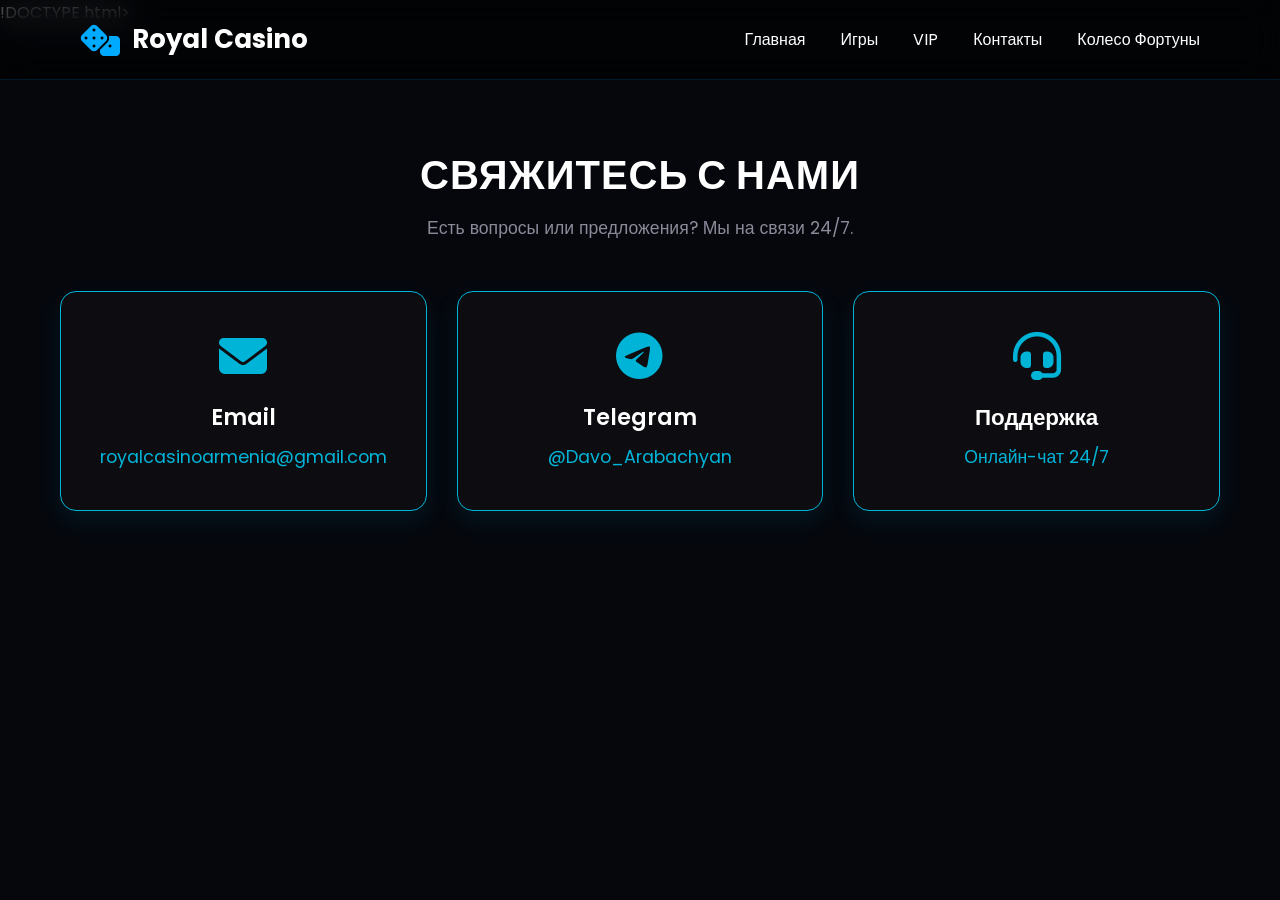
<file: contacts.html>
!DOCTYPE html>
<html lang="ru">
<head>
    <meta charset="UTF-8">
    <meta name="viewport" content="width=device-width, initial-scale=1.0">
    <title>Royal Casino - Контакты</title>
    <link rel="stylesheet" href="style.css">
    <link href="https://fonts.googleapis.com/css2?family=Poppins:wght@300;400;600;700&display=swap" rel="stylesheet">
    <link rel="stylesheet" href="https://cdnjs.cloudflare.com/ajax/libs/font-awesome/6.7.2/css/all.min.css">
</head>
<body>

    <header>
        <div class="logo">
            <i class="fa-solid fa-dice"></i>
            <span>Royal Casino</span>
        </div>
        <nav>
            <a href="index.html">Главная</a>
            <a href="games.html">Игры</a>
            <a href="vip.html">VIP</a>
            <a href="contacts.html" class="active">Контакты</a>
            <a href="wheel.html">Колесо Фортуны</a>
        </nav>
    </header>

    <section class="contacts-section">
        <div class="contacts-container">
            <h1>Свяжитесь с нами</h1>
            <p class="contacts-subtitle">Есть вопросы или предложения? Мы на связи 24/7.</p>

            <div class="contacts-grid">
                <div class="contact-card">
                    <i class="fa-solid fa-envelope"></i>
                    <h3>Email</h3>
                    <p>royalcasinoarmenia@gmail.com</p>
                </div>

                <div class="contact-card">
                    <i class="fa-brands fa-telegram"></i>
                    <h3>Telegram</h3>
                    <p>@Davo_Arabachyan</p>
                </div>

                <div class="contact-card">
                    <i class="fa-solid fa-headset"></i>
                    <h3>Поддержка</h3>
                    <p>Онлайн-чат 24/7</p>
                </div>
            </div>
        </div>
    </section>

    <script src="script.js"></script>
</body>
</html>
</file>
<file: style.css>
*{
    margin:0;
    padding:0;
    box-sizing:border-box;
    font-family:'Poppins',sans-serif;
}

body{
    background:#05070d;
    color:white;
    overflow-x:hidden;
}

/* ================= HEADER ================= */

header{
    width:100%;
    height:80px;

    display:flex;
    justify-content:space-between;
    align-items:center;

    padding:0 80px;

    position:fixed;
    top:0;
    left:0;

    background:rgba(0,0,0,.55);

    backdrop-filter:blur(15px);

    border-bottom:1px solid rgba(0,170,255,.15);

    z-index:1000;
}

.logo{
    display:flex;
    align-items:center;
    gap:12px;

    font-size:26px;
    font-weight:700;
}

.logo i{
    color:#00aaff;
    font-size:32px;
}

nav{
    display:flex;
    gap:35px;
}

nav a{
    color:white;
    text-decoration:none;
    transition:.3s;
}

nav a:hover{
    color:#00aaff;
}

.buttons{
    display:flex;
    gap:15px;
}

button{
    cursor:pointer;
    transition:.35s;
}

.login{

    width:120px;
    height:45px;

    background:transparent;
    border:2px solid #00aaff;
    color:white;
    border-radius:12px;
}

.login:hover{

    background:#00aaff;
    box-shadow:0 0 20px #00aaff;
}

.signup{

    width:150px;
    height:45px;

    border:none;

    border-radius:12px;

    background:linear-gradient(90deg,#008cff,#00d4ff);

    color:white;

    font-weight:600;

    box-shadow:0 0 30px rgba(0,170,255,.5);
}

.signup:hover{

    transform:translateY(-3px);

    box-shadow:0 0 45px #00aaff;
}

/* ================= HERO ================= */

.hero{

    width:100%;
    min-height:100vh;

    display:flex;
    justify-content:space-between;
    align-items:center;

    padding:150px 80px;
}

.hero-left{

    width:48%;
}

.hero-left h4{

    color:#00aaff;

    margin-bottom:15px;

    font-size:22px;
}

.hero-left h1{

    font-size:68px;

    line-height:1.1;

    margin-bottom:25px;
}

.hero-left p{

    color:#a8b0c3;

    line-height:1.8;

    font-size:18px;

    margin-bottom:40px;
}

.hero-buttons{

    display:flex;

    gap:20px;
}

.play{

    width:200px;
    height:60px;

    border:none;

    border-radius:14px;

    background:#00aaff;

    color:white;

    font-size:18px;

    font-weight:700;

    box-shadow:0 0 35px rgba(0,170,255,.6);
}

.play:hover{

    transform:translateY(-5px);
}

.bonus{

    width:220px;
    height:60px;

    background:transparent;

    border:2px solid #00aaff;

    color:white;

    border-radius:14px;

    font-size:18px;
}

.bonus:hover{

    background:#00aaff;

    box-shadow:0 0 35px #00aaff;
}

/* ================= RIGHT ================= */

.hero-right{

    width:45%;

    display:flex;

    justify-content:center;

    align-items:center;

    position:relative;
}

.roulette{

    width:350px;
    height:350px;

    border-radius:50%;

    background:#101827;

    border:5px solid #00aaff;

    display:flex;

    justify-content:center;

    align-items:center;

    font-size:120px;

    color:#00aaff;

    box-shadow:
    0 0 40px #00aaff,
    inset 0 0 30px #00aaff;

    animation:spin 12s linear infinite;
}

.roulette-glow{

    position:absolute;

    width:500px;
    height:500px;

    background:#00aaff;

    filter:blur(180px);

    opacity:.18;
}

@keyframes spin{

from{

transform:rotate(0deg);

}

to{

transform:rotate(360deg);

}

}

/* ================= MOBILE ================= */

@media(max-width:900px){

header{

padding:20px;

flex-direction:column;

height:auto;

gap:20px;

}

nav{

flex-wrap:wrap;

justify-content:center;

}

.hero{

flex-direction:column;

text-align:center;

padding:180px 20px 60px;

}

.hero-left,
.hero-right{

width:100%;

}

.hero-left h1{

font-size:42px;

}

.hero-buttons{

justify-content:center;

flex-wrap:wrap;

}

.roulette{

width:260px;
height:260px;
font-size:90px;
margin-top:40px;

}

}

/* ==========================================================================
   Стили для секции игр (Royal Casino)
   ========================================================================== */

/* Общие настройки для всей секции */
.games {
    max-width: 1200px;
    margin: 40px auto;
    padding: 0 20px;
    font-family: 'Poppins', sans-serif; /* Твой подключенный шрифт */
}

/* Заголовок "Популярные игры" */
.games h1 {
    color: #ffffff;
    font-size: 2rem;
    margin-bottom: 30px;
    text-transform: uppercase;
    letter-spacing: 1px;
}

/* СЕТКА ДЛЯ КАРТОЧЕК */
.game-grid {
    display: grid;
    /* Карточки будут автоматически выстраиваться в ряд (минимум 260px каждая) */
    grid-template-columns: repeat(auto-fill, minmax(260px, 1fr));
    gap: 30px; /* Расстояние между карточками */
}

/* СТИЛЬ КАРТОЧКИ */
.game-card {
    background-color: #1a1a1f; /* Темный фон карточки, чуть светлее фона сайта */
    border-radius: 16px;       /* Красивые скругленные углы */
    overflow: hidden;          /* Чтобы картинка не вылезала за скругления */
    border: 1px solid #2c2c35; /* Элегантная тонкая рамка */
    box-shadow: 0 10px 20px rgba(0, 0, 0, 0.5); /* Глубокая тень */
    display: flex;
    flex-direction: column;
    transition: transform 0.3s ease, border-color 0.3s ease, box-shadow 0.3s ease;
}

/* Эффект при наведении на карточку */
.game-card:hover {
    transform: translateY(-8px); /* Карточка плавно приподнимается */
    border-color: #ffbe0b;       /* Рамка подсвечивается золотым */
    box-shadow: 0 15px 30px rgba(255, 190, 11, 0.2); /* Золотистое свечение */
}

/* КАРТИНКА ВНУТРИ КАРТОЧКИ */
.game-card img {
    width: 100%;
    height: 220px;       /* Фиксированная высота для всех картинок */
    object-fit: cover;   /* Картинки масштабируются без искажения пропорций */
    transition: transform 0.3s ease;
}

/* Эффект увеличения картинки при наведении */
.game-card:hover img {
    transform: scale(1.05);
}

/* НАЗВАНИЕ ИГРЫ (h3) */
.game-card h3 {
    color: #ffffff;
    font-size: 1.25rem;
    font-weight: 600;
    margin: 20px 15px 10px 15px;
    text-align: left;
}

/* КНОПКА "ПОДРОБНЕЕ" */
.game-card button {
    background: #ffbe0b; /* Золотой цвет кнопки */
    color: #000000;      /* Черный текст */
    border: none;
    padding: 12px 20px;
    font-size: 1rem;
    font-weight: 700;
    border-radius: 12px;
    margin: 0 15px 20px 15px; /* Отступы по бокам и снизу */
    cursor: pointer;
    transition: background-color 0.2s ease, transform 0.1s ease;
}

/* Эффект при наведении на кнопку */
.game-card button:hover {
    background: #fb5607; /* Меняет цвет на сочный оранжевый */
    color: #ffffff;      /* Текст становится белым */
}

/* Эффект при клике */
.game-card button:active {
    transform: scale(0.98);
}

/* ==========================================================================
   Спец-стили для страницы VIP (Черно-Голубой Неон)
   ========================================================================== */

/* Контейнер заголовка VIP */
.vip-header {
    display: flex;
    align-items: center;
    gap: 15px;
    margin-bottom: 30px;
}

/* Главная голубая плашка Premium */
.vip-badge-main {
    background: linear-gradient(135deg, #00b4d8 0%, #0077b6 100%);
    color: #ffffff;
    padding: 5px 12px;
    font-size: 0.85rem;
    font-weight: 800;
    border-radius: 20px;
    text-transform: uppercase;
    letter-spacing: 1px;
    box-shadow: 0 0 15px rgba(0, 180, 216, 0.4);
}

/* Премиум-стиль для VIP-карточки (Черный + Голубой неоновый контур) */
.game-card.vip-card {
    background: #0d0d11; /* Глубокий черный фон */
    border: 1px solid #00b4d8; /* Голубая неоновая рамка */
    box-shadow: 0 10px 25px rgba(0, 180, 216, 0.1);
}

/* Эффект при наведении на VIP-карточку */
.game-card.vip-card:hover {
    border-color: #90e0ef; /* Светло-голубое свечение */
    box-shadow: 0 15px 35px rgba(0, 180, 216, 0.4); 
    transform: translateY(-10px);
}

/* Обертка для картинки */
.game-image-wrapper {
    position: relative;
    width: 100%;
    height: 220px;
    overflow: hidden;
}

/* Голубой ярлык "VIP" поверх картинки */
.vip-tag {
    position: absolute;
    top: 15px;
    left: 15px;
    background: #00b4d8;
    color: #ffffff;
    font-weight: 900;
    font-size: 0.75rem;
    padding: 4px 10px;
    border-radius: 6px;
    z-index: 2;
    letter-spacing: 1px;
    box-shadow: 0 4px 10px rgba(0,0,0,0.4);
}

/* Изменяем текст внутри VIP-инфо */
.game-card.vip-card .game-info {
    padding: 20px;
    display: flex;
    flex-direction: column;
}

/* Стильная темная кнопка с голубой рамкой и текстом */
.game-card.vip-card button {
    background: #0d0d11;
    color: #00b4d8;
    border: 1px solid #00b4d8;
    margin: 10px 0 0 0;
    padding: 12px 0;
    width: 100%;
    font-weight: 700;
    border-radius: 12px;
    cursor: pointer;
    transition: all 0.3s ease;
}

/* При наведении кнопка полностью заливается голубым */
.game-card.vip-card button:hover {
    background: linear-gradient(135deg, #00b4d8 0%, #0077b6 100%);
    color: #ffffff;
    border-color: transparent;
    box-shadow: 0 0 15px rgba(0, 180, 216, 0.6);
}

/* Общие настройки для всей секции игр */
.games {
    max-width: 1200px;
    margin: 0 auto 40px auto; /* Убрали верхний маржин */
    padding: 120px 20px 0 20px; /* ДОБАВИЛИ 120px СВЕРХУ, чтобы отодвинуть от меню */
    font-family: 'Poppins', sans-serif;
}

/* ==========================================================================
   Спец-стили для страницы Контактов (Черно-Голубой Неон)
   ========================================================================== */

/* Главная секция контактов с отступом от фиксированного меню */
.contacts-section {
    max-width: 1200px;
    margin: 0 auto;
    padding: 120px 20px 40px 20px; /* Отступ сверху 120px, чтобы не пряталось под меню */
    font-family: 'Poppins', sans-serif;
    text-align: center;
}

.contacts-container h1 {
    color: #ffffff;
    font-size: 2.5rem;
    margin-bottom: 10px;
    text-transform: uppercase;
    letter-spacing: 1px;
}

.contacts-subtitle {
    color: #8a8a98;
    font-size: 1.1rem;
    margin-bottom: 50px;
}

/* Сетка для контактных карточек */
.contacts-grid {
    display: grid;
    grid-template-columns: repeat(auto-fit, minmax(280px, 1fr));
    gap: 30px;
}

/* Стиль карточки контакта */
.contact-card {
    background: #0d0d11; /* Твой глубокий черный цвет */
    border: 1px solid #00b4d8; /* Твой голубой неон */
    border-radius: 16px;
    padding: 40px 20px;
    box-shadow: 0 10px 25px rgba(0, 180, 216, 0.1);
    transition: transform 0.3s ease, border-color 0.3s ease, box-shadow 0.3s ease;
}

/* Эффект при наведении на карточку контакта */
.contact-card:hover {
    border-color: #90e0ef;
    box-shadow: 0 15px 35px rgba(0, 180, 216, 0.3);
    transform: translateY(-3px); /* Легкий аккуратный подъем без взлета */
}

/* Иконки FontAwesome внутри карточек */
.contact-card i {
    font-size: 3rem;
    color: #00b4d8; /* Голубой цвет для иконок */
    margin-bottom: 20px;
}

/* Заголовки внутри карточек */
.contact-card h3 {
    color: #ffffff;
    font-size: 1.4rem;
    margin-bottom: 10px;
    font-weight: 600;
}

/* Текст (ссылки/информация) внутри карточек */
.contact-card p {
    color: #00b4d8;
    font-size: 1.1rem;
    font-weight: 400;
    word-break: break-all;
}

/* ==========================================================================
   Дополнительные стили для блока игр на Главной странице
   ========================================================================== */

/* Контейнер для заголовка и кнопки "Смотреть все" */
.section-header {
    display: flex;
    justify-content: space-between;
    align-items: center;
    margin-bottom: 30px;
}

/* Убираем лишний нижний отступ у H1 внутри этого контейнера */
.section-header h1 {
    margin-bottom: 0 !important;
}

/* Красивая голубая кнопка "Смотреть все" */
.see-all-btn {
    color: #00b4d8;
    text-decoration: none;
    font-weight: 600;
    font-size: 1rem;
    border: 1px solid #00b4d8;
    padding: 8px 18px;
    border-radius: 8px;
    transition: all 0.3s ease;
}

/* Эффект при наведении на "Смотреть все" */
.see-all-btn:hover {
    background: #00b4d8;
    color: #ffffff;
    box-shadow: 0 0 15px rgba(0, 180, 216, 0.4);
}

/* ==========================================================================
   Новые разделы для Главной страницы (Джекпот, Плюсы, FAQ, Футер)
   ========================================================================== */

/* Общий стиль заголовков для секций */
.section-title {
    color: #ffffff;
    font-size: 2rem;
    text-align: center;
    text-transform: uppercase;
    letter-spacing: 1px;
    margin-bottom: 40px;
}

/* --- 1. СТИЛИ ДЛЯ ДЖЕКПОТА --- */
.jackpot-section {
    max-width: 1200px;
    margin: 60px auto;
    padding: 0 20px;
}

.jackpot-container {
    background: linear-gradient(135deg, #0d0d11 0%, #001d29 100%);
    border: 2px solid #00b4d8;
    border-radius: 20px;
    padding: 40px;
    text-align: center;
    box-shadow: 0 0 30px rgba(0, 180, 216, 0.25);
}

.jackpot-container h2 {
    color: #90e0ef;
    font-size: 1.5rem;
    letter-spacing: 4px;
    margin-bottom: 10px;
}

.jackpot-amount {
    color: #ffffff;
    font-size: 3.5rem;
    font-weight: 800;
    text-shadow: 0 0 20px rgba(0, 180, 216, 0.6);
    margin-bottom: 10px;
}

.jackpot-amount .cents {
    color: #00b4d8;
    font-size: 2rem;
    vertical-align: super;
}

.jackpot-container p {
    color: #8a8a98;
    font-size: 1.1rem;
}

/* --- 2. СТИЛИ ДЛЯ ПРЕИМУЩЕСТВ --- */
.features-section {
    max-width: 1200px;
    margin: 80px auto;
    padding: 0 20px;
}

.features-grid {
    display: grid;
    grid-template-columns: repeat(auto-fit, minmax(280px, 1fr));
    gap: 30px;
}

.feature-card {
    background: #0d0d11;
    border: 1px solid #22222a;
    border-radius: 16px;
    padding: 40px 20px;
    text-align: center;
    transition: all 0.3s ease;
}

.feature-card:hover {
    border-color: #00b4d8;
    box-shadow: 0 10px 25px rgba(0, 180, 216, 0.15);
    transform: translateY(-3px);
}

.feature-card i {
    font-size: 2.5rem;
    color: #00b4d8;
    margin-bottom: 20px;
}

.feature-card h3 {
    color: #ffffff;
    font-size: 1.3rem;
    margin-bottom: 15px;
}

.feature-card p {
    color: #8a8a98;
    font-size: 0.95rem;
    line-height: 1.6;
}

/* --- 3. СТИЛИ ДЛЯ FAQ --- */
.faq-section {
    max-width: 800px;
    margin: 80px auto;
    padding: 0 20px;
}

.faq-item {
    background: #0d0d11;
    border: 1px solid #22222a;
    border-radius: 12px;
    margin-bottom: 15px;
    padding: 20px;
    text-align: left;
}

.faq-question {
    color: #ffffff;
    font-weight: 600;
    font-size: 1.1rem;
    margin-bottom: 10px;
    position: relative;
    padding-left: 25px;
}

.faq-question::before {
    content: "•";
    color: #00b4d8;
    font-size: 1.5rem;
    position: absolute;
    left: 5px;
    top: -4px;
}

.faq-answer {
    color: #8a8a98;
    font-size: 0.95rem;
    line-height: 1.6;
    padding-left: 25px;
}

/* --- 4. СТИЛИ ДЛЯ ФУТЕРА --- */
.main-footer {
    background: #07070a;
    border-top: 1px solid #14141a;
    padding: 30px 20px;
    text-align: center;
    margin-top: 100px;
}

.footer-content p {
    color: #555562;
    font-size: 0.9rem;
}

/* ==========================================================================
   ИГРОВЫЕ КАРТОЧКИ — ТОЛЬКО ЧЕРНЫЙ И ГОЛУБОЙ ЦВЕТ
   ========================================================================== */

/* Сетка для карточек */
.game-grid {
    display: grid !important;
    grid-template-columns: repeat(auto-fill, minmax(250px, 1fr)) !important;
    gap: 25px !important;
    margin-top: 20px !important;
}

/* Сама карточка */
.game-card {
    background-color: #0d0d11 !important; /* Глубокий черный фон */
    border: 1px solid #1e1e24 !important; /* Темная рамка */
    border-radius: 16px !important;
    overflow: hidden !important;
    display: flex !important;
    flex-direction: column !important;
    transition: all 0.3s ease !important;
}

/* Эффект при наведении на карточку — подсвечивается ГОЛУБЫМ */
.game-card:hover {
    border-color: #00b4d8 !important;
    box-shadow: 0 10px 25px rgba(0, 180, 216, 0.25) !important;
    transform: translateY(-3px) !important;
}

/* Картинка внутри карточки */
.game-card img {
    width: 100% !important;
    height: 200px !important;
    object-fit: cover !important;
}

/* Заголовок игры */
.game-card h3 {
    color: #ffffff !important;
    font-size: 1.2rem !important;
    margin: 15px !important;
    font-weight: 600 !important;
}

/* КНОПКА — СТРОГО ГОЛУБАЯ */
.game-card button {
    background-color: #00b4d8 !important; /* Твой фирменный голубой цвет */
    color: #ffffff !important;            /* Белый текст */
    border: none !important;
    border-radius: 12px !important;
    padding: 12px 20px !important;
    font-weight: 700 !important;
    margin: 0 15px 20px 15px !important;
    cursor: pointer !important;
    transition: background-color 0.2s ease !important;
}

/* Эффект при наведении на кнопку */
.game-card button:hover {
    background-color: #0077b6 !important; /* Сине-голубой при наведении */
    color: #ffffff !important;
}

/* ==========================================================================
   РАСШИРЕННАЯ СТРАНИЦА ИГР (Сетка + Фильтры + Живые Выигрыши)
   ========================================================================== */

/* Макет распределения: Каталог слева, Виджет выигрышей справа */
.games-page-layout {
    max-width: 1400px;
    margin: 0 auto;
    padding: 120px 20px 40px 20px; /* Отступ сверху от меню */
    display: flex;
    gap: 30px;
}

.games-main-content {
    flex: 3; /* Занимает 75% ширины */
}

/* Стили кнопок-фильтров */
.games-filter-bar {
    display: flex;
    gap: 12px;
    margin-bottom: 30px;
}

.filter-btn {
    background: #0d0d11;
    color: #8a8a98;
    border: 1px solid #22222a;
    padding: 10px 20px;
    border-radius: 10px;
    font-weight: 600;
    cursor: pointer;
    transition: all 0.3s ease;
}

.filter-btn:hover, .filter-btn.active {
    background: #00b4d8;
    color: #ffffff;
    border-color: #00b4d8;
    box-shadow: 0 0 15px rgba(0, 180, 216, 0.3);
}

/* БОКОВАЯ ПАНЕЛЬ: ЖИВЫЕ ВЫИГРЫШИ */
.live-wins-sidebar {
    flex: 1; /* Занимает 25% ширины */
    background: #0d0d11;
    border: 1px solid #00b4d8; /* Голубой контур */
    border-radius: 20px;
    padding: 25px 20px;
    height: fit-content;
    box-shadow: 0 10px 30px rgba(0, 180, 216, 0.1);
}

.sidebar-header {
    display: flex;
    align-items: center;
    gap: 10px;
    margin-bottom: 20px;
    border-bottom: 1px solid #22222a;
    padding-bottom: 15px;
}

.sidebar-header h2 {
    color: #ffffff;
    font-size: 1.25rem;
    margin: 0;
}

/* Пульсирующая зеленая/голубая точка (эффект Live) */
.live-pulse {
    width: 10px;
    height: 10px;
    background-color: #00b4d8;
    border-radius: 50%;
    box-shadow: 0 0 0 0 rgba(0, 180, 216, 0.7);
    animation: pulse 1.6s infinite;
}

@keyframes pulse {
    0% { transform: scale(0.95); box-shadow: 0 0 0 0 rgba(0, 180, 216, 0.7); }
    70% { transform: scale(1); box-shadow: 0 0 0 10px rgba(0, 180, 216, 0); }
    100% { transform: scale(0.95); box-shadow: 0 0 0 0 rgba(0, 180, 216, 0); }
}

/* Элементы списка выигрышей */
.wins-list {
    display: flex;
    flex-direction: column;
    gap: 15px;
}

.win-item {
    background: #14141a;
    border-radius: 12px;
    padding: 12px 15px;
    display: flex;
    justify-content: space-between;
    align-items: center;
    border: 1px solid #1e1e24;
}

.win-user {
    color: #ffffff;
    font-weight: 600;
    font-size: 0.9rem;
}

.win-game {
    color: #8a8a98;
    font-size: 0.8rem;
}

.win-amount {
    font-weight: 700;
    font-size: 0.95rem;
}

.font-cyan {
    color: #00b4d8;
    text-shadow: 0 0 10px rgba(0, 180, 216, 0.3);
}

/* Адаптивность для мобилок (чтобы сайдбар уходил вниз, если экран узкий) */
@media (max-width: 992px) {
    .games-page-layout {
        flex-direction: column;
    }
    .live-wins-sidebar {
        width: 100%;
    }
}

/* ==========================================================================
   ФИКС VIP СТРАНИЦЫ (Ровные карточки)
   ========================================================================== */

   .vip-page-container {
    max-width: 1200px;
    margin: 0 auto;
    padding: 120px 20px 40px 20px;
}

/* Стили для блока статусов (карточек Bronze, Silver и т.д.) */
.vip-status-container {
    margin-bottom: 60px;
}

.status-grid {
    display: grid;
    grid-template-columns: repeat(auto-fit, minmax(240px, 1fr));
    gap: 20px;
}

.status-card {
    background: #0d0d11;
    border: 1px solid #22222a;
    border-radius: 16px;
    padding: 25px 15px;
    text-align: center;
    transition: all 0.3s ease;
}

.status-card:hover {
    border-color: #00b4d8;
    box-shadow: 0 0 20px rgba(0, 180, 216, 0.2);
    transform: translateY(-3px);
}

.status-card h3 {
    color: #ffffff;
    margin-bottom: 8px;
}

.status-card p {
    color: #8a8a98;
    font-size: 0.9rem;
    margin-bottom: 15px;
}

.status-lock {
    display: inline-block;
    font-size: 0.75rem;
    font-weight: 700;
    padding: 4px 12px;
    border-radius: 20px;
    background: #14141a;
    color: #00b4d8;
    border: 1px solid #00b4d8;
    text-transform: uppercase;
}

/* Оформление VIP карточек — делаем им постоянную неоновую рамку */
.game-card.vip-card {
    background: #060608 !important;
    border: 1px solid #00b4d8 !important; /* Голубой контур */
    box-shadow: 0 5px 15px rgba(0, 180, 216, 0.15) !important;
}

.game-card.vip-card:hover {
    border-color: #90e0ef !important;
    box-shadow: 0 10px 25px rgba(0, 180, 216, 0.35) !important;
}

/* Кнопки внутри VIP карточек */
.game-card.vip-card button {
    background: transparent !important;
    color: #00b4d8 !important;
    border: 1px solid #00b4d8 !important;
}

.game-card.vip-card button:hover {
    background: #00b4d8 !important;
    color: #ffffff !important;
}

/* КНОПКА — ТЕПЕРЬ СТРОГО ПО ЦЕНТРУ КАРТОЧКИ */
.game-card button {
    background-color: #00b4d8 !important; /* Твой фирменный голубой цвет */
    color: #ffffff !important;            /* Белый текст */
    border: none !important;
    border-radius: 12px !important;
    padding: 12px 20px !important;
    font-weight: 700 !important;
    
    /* ВОТ ЭТИ ТРИ СТРОКИ ВЫРАВНИВАЮТ КНОПКУ ПРЯМО ПО ЦЕНТРУ */
    display: block !important;
    margin: 0 auto 20px auto !important; /* auto слева и справа сдвинет её в центр */
    width: 85% !important;               /* Делает её аккуратной по ширине */
    
    cursor: pointer !important;
    transition: background-color 0.2s ease !important;
}

/* ==========================================================================
   МОДАЛЬНЫЕ ОКНА (ВХОД И РЕГИСТРАЦИЯ)
   ========================================================================== */

/* Задний темный фон при открытии окна */
.modal {
    display: none; /* По умолчанию скрыто */
    position: fixed;
    z-index: 1000;
    left: 0;
    top: 0;
    width: 100%;
    height: 100%;
    background-color: rgba(3, 3, 5, 0.8);
    backdrop-filter: blur(8px); /* Размытие заднего плана */
    justify-content: center;
    align-items: center;
}

/* Контентная плашка окна */
.modal-content {
    background-color: #0d0d11;
    border: 2px solid #00b4d8; /* Неоново-голубая рамка */
    box-shadow: 0 0 30px rgba(0, 180, 216, 0.3);
    padding: 40px;
    border-radius: 20px;
    width: 100%;
    max-width: 420px;
    position: relative;
    text-align: left;
    animation: fadeInModal 0.3s ease;
}

@keyframes fadeInModal {
    from { opacity: 0; transform: translateY(-20px); }
    to { opacity: 1; transform: translateY(0); }
}

/* Кнопка закрытия (крестик) */
.close-modal {
    position: absolute;
    right: 20px;
    top: 15px;
    color: #8a8a98;
    font-size: 28px;
    font-weight: bold;
    cursor: pointer;
    transition: color 0.2s;
}

.close-modal:hover {
    color: #00b4d8;
}

.modal-content h2 {
    color: #ffffff;
    margin-bottom: 25px;
    font-size: 1.8rem;
    font-weight: 700;
}

/* Поля ввода (Инпуты) */
.input-group {
    margin-bottom: 20px;
    display: flex;
    flex-direction: column;
    gap: 8px;
}

.input-group label {
    color: #8a8a98;
    font-size: 0.9rem;
}

.input-group input {
    background: #14141a;
    border: 1px solid #22222a;
    padding: 14px;
    border-radius: 10px;
    color: #ffffff;
    font-size: 1rem;
    outline: none;
    transition: all 0.2s;
}

.input-group input:focus {
    border-color: #00b4d8;
    box-shadow: 0 0 10px rgba(0, 180, 216, 0.2);
}

/* Чекбокс 18+ */
.checkbox-group {
    display: flex;
    align-items: flex-start;
    gap: 10px;
    margin-bottom: 25px;
    color: #8a8a98;
    font-size: 0.85rem;
    line-height: 1.4;
    cursor: pointer;
}

.checkbox-group input {
    margin-top: 3px;
    accent-color: #00b4d8;
}

/* Кнопка отправки внутри модалки */
.modal-submit-btn {
    width: 100%;
    background: #00b4d8;
    color: #ffffff;
    border: none;
    padding: 14px;
    border-radius: 12px;
    font-size: 1.1rem;
    font-weight: 700;
    cursor: pointer;
    transition: background 0.2s, box-shadow 0.2s;
}

.modal-submit-btn:hover {
    background: #0077b6;
    box-shadow: 0 0 15px rgba(0, 180, 216, 0.4);
}

/* Ссылка на переключение окон */
.modal-switch {
    text-align: center;
    margin-top: 20px;
    color: #555562;
    font-size: 0.9rem;
}

.modal-switch a {
    color: #00b4d8;
    text-decoration: none;
    font-weight: 600;
}

.modal-switch a:hover {
    text-decoration: underline;
}

/* Контейнер страницы (БЕЗ ФОНА) */
.wheel-page-container {
    display: flex;
    flex-direction: column;
    align-items: center;
    justify-content: center;
    min-height: 85vh;
    padding-top: 80px;
    font-family: sans-serif;
}

.wheel-title {
    color: #fff;
    font-size: 2.5rem;
    margin-bottom: 5px;
    text-shadow: 0 0 15px #0088ff; /* Неоновое свечение */
}

.wheel-subtitle {
    color: #aaaaaa;
    font-size: 1.1rem;
    margin-bottom: 40px;
}

.wheel-area {
    position: relative;
    width: 350px;
    height: 350px;
}

/* Колесо */
.wheel-wrapper {
    width: 100%;
    height: 100%;
    border-radius: 50%;
    border: 8px solid #0088ff;
    box-shadow: 0 0 35px rgba(0, 136, 255, 0.6);
    display: flex;
    align-items: center;
    justify-content: center;
    background: #101627; /* Темный фон самого колеса, чтобы цифры были видны */
    overflow: hidden;
    position: relative;
    transition: transform 4s cubic-bezier(0.15, 0.85, 0.35, 1.02);
}

/* Центр колеса */
.wheel-center {
    position: absolute;
    width: 45px;
    height: 45px;
    background: #0088ff;
    border-radius: 50%;
    z-index: 5;
    box-shadow: 0 0 15px #0088ff;
    border: 3px solid #fff;
}

/* Стрелка сверху */
.pointer {
    position: absolute;
    top: -20px;
    left: 50%;
    transform: translateX(-50%);
    width: 0;
    height: 0;
    border-left: 15px solid transparent;
    border-right: 15px solid transparent;
    border-top: 30px solid #00ffcc; /* Бирюзовая стрелка */
    z-index: 10;
}

/* Цифры на колесе */
.wheel-number {
    position: absolute;
    color: #fff;
    font-weight: bold;
    font-size: 1.2rem;
    transform-origin: center 150px;
    height: 300px;
    top: 25px;
    text-shadow: 0 2px 4px rgba(0,0,0,0.8);
}

/* Кнопка «Крутить» */
.spin-btn {
    margin-top: 40px;
    background: linear-gradient(135deg, #0088ff, #00ffcc);
    color: #fff;
    border: none;
    padding: 14px 45px;
    font-size: 1.2rem;
    font-weight: bold;
    border-radius: 30px;
    cursor: pointer;
    box-shadow: 0 5px 15px rgba(0, 255, 204, 0.3);
    transition: all 0.3s ease;
}

.spin-btn:hover {
    transform: scale(1.05);
    box-shadow: 0 0 25px rgba(0, 255, 204, 0.7);
}

.spin-btn:active {
    transform: scale(0.98);
}

/* Այս կոդը կփոքրացնի լոգոն ՄԻԱՅՆ այս էջում */

.main-header .logo i {
    font-size: 1.4rem !important; /* Փոքրացնում է խաղառիկի նշանը */
}

.main-header .logo h1 {
    font-size: 1.5rem !important; /* Փոքրացնում է Royal Casino տեքստը */
}

.main-header {
    display: flex;
    justify-content: space-between;
    align-items: center;
    padding: 20px 50px;
    background-color: #070b19; /* Քո հիմնական սև/մուգ կապույտը */
    border-bottom: 2px solid #0088ff; /* Կապույտ գիծը */
}

.main-header nav a {
    color: white;
    text-decoration: none;
    margin: 0 15px;
    font-weight: bold;
}

.main-header nav a:hover {
    color: #0088ff;
}

.modal {
    display: none;
    position: fixed;
    top: 0;
    left: 0;
    width: 100%;
    height: 100%;
    background: rgba(0, 0, 0, 0.85);
    z-index: 1000;
    justify-content: center;
    align-items: center;
}

.modal-content {
    background: #070b19;
    padding: 30px;
    border: 1px solid #0088ff;
    border-radius: 15px;
    text-align: center;
    color: white;
    width: 300px;
}

.stars-container {
    display: flex;
    justify-content: center;
    gap: 10px;
    margin: 20px 0;
}

.star {
    font-size: 40px;
    color: #333; /* Մութ աստղ */
    transition: color 0.3s;
}

.modal-button {
    background: #0088ff;
    color: white;
    border: none;
    padding: 10px 20px;
    border-radius: 5px;
    cursor: pointer;
    width: 100%;
    font-weight: bold;
}

.close-modal-btn {
    background: transparent;
    border: none;
    color: gray;
    margin-top: 10px;
    cursor: pointer;
}

/* Մոդալի ընդհանուր վիճակը */
.modal {
    display: none; 
    position: fixed; 
    top: 0; 
    left: 0; 
    width: 100%; 
    height: 100%; 
    background: rgba(0,0,0,0.8); 
    z-index: 1000; 
    align-items: center; 
    justify-content: center;
}

/* Մոդալի պատուհանը */
.modal-content {
    background: #070b19; 
    padding: 30px; 
    border: 1px solid #0088ff; 
    border-radius: 15px; 
    text-align: center; 
    color: white; 
    width: 300px;
}

/* Զառի տեսքը */
#dice-result {
    font-size: 50px; 
    margin: 20px 0;
}

/* Կոճակները */
.modal-button {
    background: #0088ff; 
    color: white; 
    border: none; 
    padding: 10px 20px; 
    border-radius: 5px; 
    cursor: pointer;
    width: 100%;
    font-weight: bold;
}

.modal-button:hover {
    background: #0066cc;
}

.close-btn {
    background: transparent; 
    border: none; 
    color: gray; 
    margin-top: 15px; 
    cursor: pointer;
}

.close-btn:hover {
    color: white;
}

#profile-balance {
    color: #00ffcc !important; /* Նեոն կապույտ-կանաչ գույն */
    font-size: 16px;
    font-weight: bold;
    padding: 5px 10px;
    border: 1px solid #00ffcc;
    border-radius: 4px;
    background: rgba(0, 255, 204, 0.1);
}

/* --- ԱԴԱՊՏԻՎ ԴԻԶԱՅՆ (RESPONSIVE) --- */

/* Մենյուի ադապտացիա */
@media (max-width: 768px) {
    header {
      
        gap: 10px;
        padding: 10px !important;
    }
    .user-profile {
        justify-content: center;
        width: 100%;
    }

    .nav-menu {
        display: none; /* Սա փակում է մենյուն */
       
     
      
    }
    .nav-menu.active {
        display: flex; /* Սա բացում է մենյուն */
    }
    .menu-toggle {
        display: block; /* Կոճակը հայտնվում է */
        cursor: pointer;
    }
}

/* Խաղերի ցանցի (grid) ադապտացիա */
@media (max-width: 1024px) {
    .game-grid {
        grid-template-columns: repeat(2, 1fr) !important; /* 2 սյուն պլանշետների համար */
    }
}

@media (max-width: 600px) {
    .game-grid {
        grid-template-columns: 1fr !important; /* 1 սյուն հեռախոսների համար */
    }
    
    /* Քարտերի չափերը հեռախոսով */
    .game-card {
        margin: 0 auto;
        width: 90%;
    }
}

/* Ընդհանուր նկարների հարմարեցում */
img {
    max-width: 100%;
    display: block;
}
/* --- IOS-Ի ՀԱՄԱՐ ԱՊԱՀՈՎՈՒՄ --- */

/* 1. Հեռացնում ենք հորիզոնական սքրոլը (որպեսզի էկրանը չշարժվի) */
html, body {
    overflow-x: hidden;
    width: 100%;
    margin: 0;
    padding: 0;
}

/* 2. Մոբայլի համար հարմարեցված սյուներ */
@media (max-width: 600px) {
    .game-grid {
        grid-template-columns: 1fr !important; /* 1 սյուն */
        gap: 15px !important;
        padding: 10px !important;
    }

    /* 3. Սեղմելի տարրերի չափերի մեծացում */
    button, .play-btn, .nav a {
        min-height: 44px; /* Apple-ի ստանդարտը հպումների համար */
        padding: 12px 20px;
    }

    /* 4. Ֆոնտի չափի ավտոմատ կարգավորում */
    body {
        font-size: 16px; /* Սա կանխում է Safari-ի ավտոմատ զումը */
    }
}

/* 5. Կայքի հիմնական կոնտեյները */
.container, .main-container {
    width: 100%;
    max-width: 100vw;
    box-sizing: border-box;
    padding-left: 10px;
    padding-right: 10px;
}

/* Սկզբից թաքցնում ենք մենյուն հեռախոսների համար */
.nav-menu {
    display: flex;
    gap: 20px;
}

.menu-toggle {
    display: none; /* Կոճակը երևում է միայն հեռախոսով */
    font-size: 30px;
    cursor: pointer;
}




/* Թաքցնում ենք մենյուն հեռախոսով */
</file>
